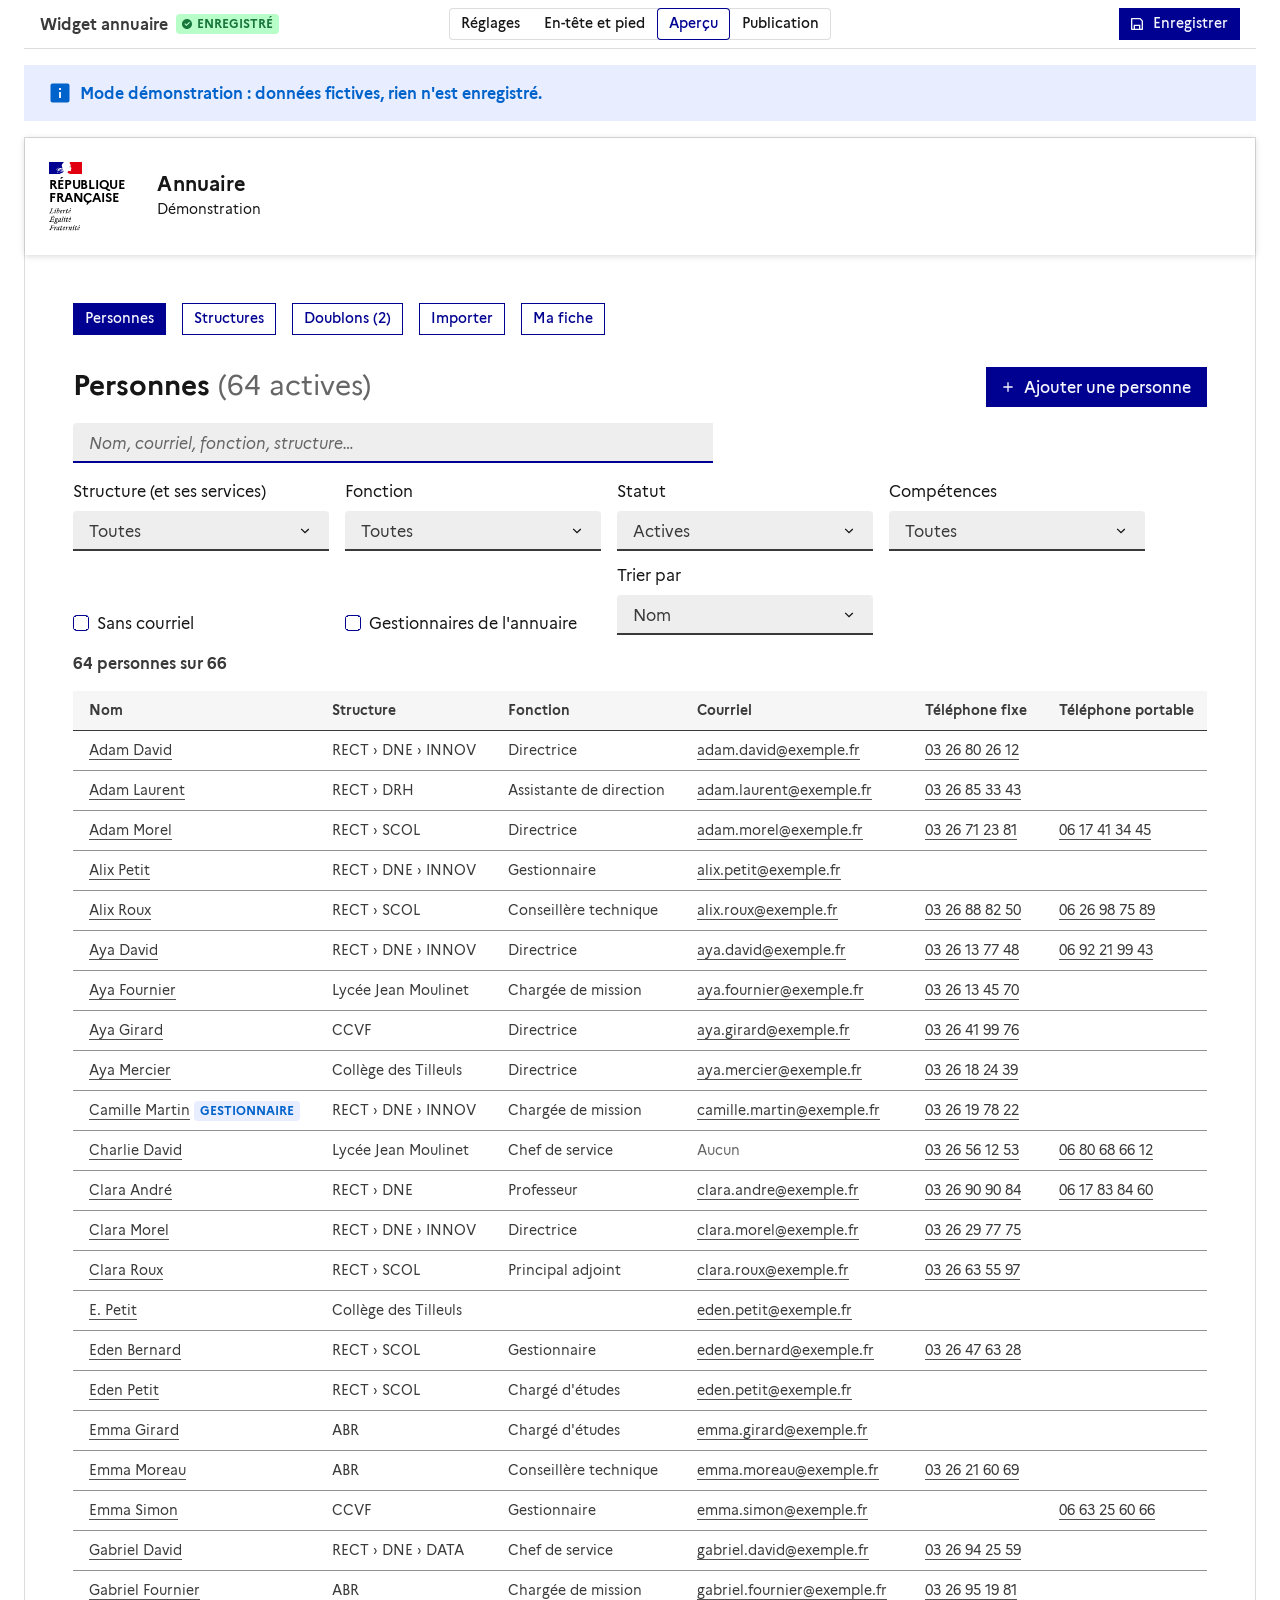
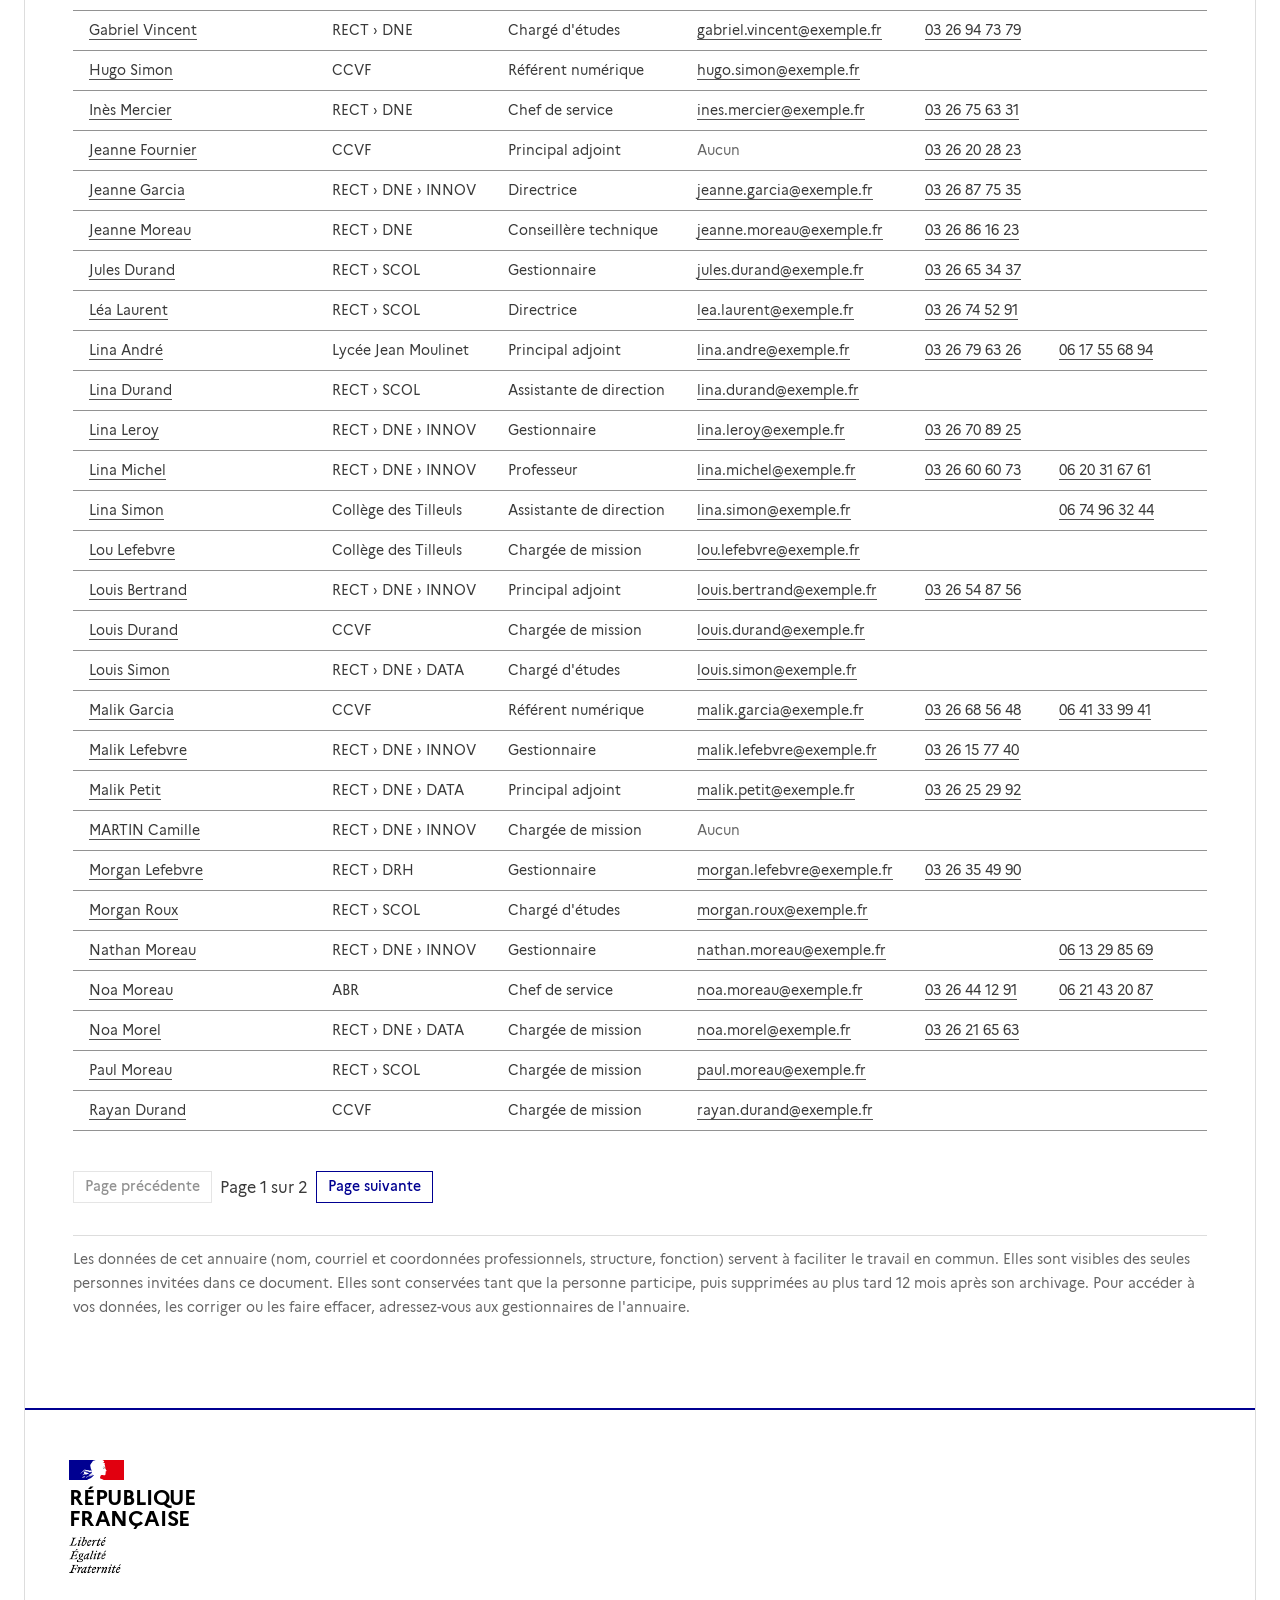
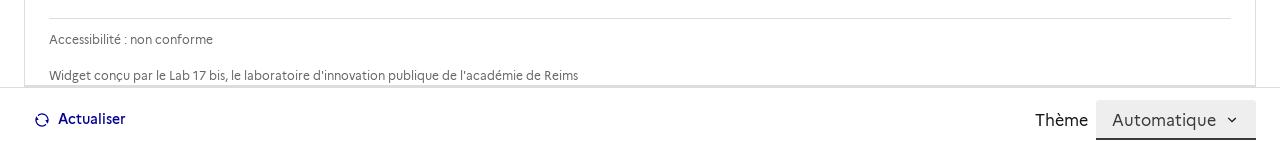
<file: index.html>
<!DOCTYPE html>
<html lang="fr" data-fr-theme="light">
<head>
  <meta charset="utf-8">
  <meta http-equiv="Content-Security-Policy" content="default-src 'self'; script-src 'self' 'unsafe-eval' https://docs.getgrist.com; style-src 'self' 'unsafe-inline' https://cdn.jsdelivr.net; img-src 'self' data: blob: https:; font-src 'self' data: https://cdn.jsdelivr.net; connect-src 'self' https: http://localhost:* http://127.0.0.1:*; frame-src 'self' https:; worker-src 'self' blob:; object-src 'none'; base-uri 'none'; form-action 'self'">
  <meta name="viewport" content="width=device-width, initial-scale=1">
  <title>Annuaire</title>
  <link rel="stylesheet" href="vendor/dsfr/dsfr.min.css">
  <link rel="stylesheet" href="vendor/dsfr/utility/icons/icons.min.css">
  <link rel="stylesheet" href="commun/page.css?v=2">
  <link rel="stylesheet" href="commun/barre.css?v=3">
  <link rel="stylesheet" href="commun/configuration.css?v=8">
  <link rel="stylesheet" href="css/app.css?v=1">
  <script src="https://docs.getgrist.com/grist-plugin-api.js"></script>
</head>
<body>
  <a class="fr-link an-evitement" href="#an-app">Aller au contenu</a>
  <div id="entete"></div>

  <div id="an-demo" class="fr-notice fr-notice--info an-ecran" hidden>
    <div class="an-marge">
      <div class="fr-notice__body">
        <p class="fr-notice__title">Mode démonstration : données fictives, rien n'est enregistré.</p>
      </div>
    </div>
  </div>

  <div id="an-coque" class="an-marge"></div>
  <main id="an-app" class="an-marge" tabindex="-1">
    <p>Chargement…</p>
  </main>

  <div id="pied"></div>
  <div class="an-pied an-marge an-ecran">
    <div class="an-pied__liens">
      <a class="fr-link fr-text--sm" href="#/reglages">Réglages</a>
      <button type="button" class="fr-btn fr-btn--sm fr-btn--tertiary-no-outline fr-icon-refresh-line fr-btn--icon-left" id="an-actualiser">Actualiser</button>
    </div>
    <div class="an-pied__theme">
      <label class="fr-label" for="an-theme">Thème</label>
      <select class="fr-select fr-select--sm" id="an-theme">
        <option value="auto">Automatique</option>
        <option value="light">Clair</option>
        <option value="dark">Sombre</option>
      </select>
    </div>
  </div>

  <script src="commun/page-dsfr.js?v=3"></script>
  <script src="commun/page-editeur.js?v=1"></script>
  <script src="commun/barre.js?v=3"></script>
  <script src="commun/configuration.js?v=13"></script>
  <script src="js/app.js?v=5"></script>
</body>
</html>
</file>
<file: commun/page.css>
/* En-tête, pied de page et formulaire de réglage communs (questionnaire, catalogue, suivi-projet). */

.pd-entete .fr-header__operator img.pd-logo {
  display: block;
}

.pd-entete .pd-accueil {
  background-image: none;
}

.pd-pied-marques {
  display: flex;
  flex-wrap: wrap;
  align-items: center;
  gap: 1.5rem 2rem;
}

.pd-pied-marques .fr-logo {
  margin: 0;
}

.pd-pied {
  margin-top: 3rem;
}

/* Mention de l'auteur des widgets */
.pd-credit {
  flex-basis: 100%;
  margin: .5rem 0 0;
  font-size: .75rem;
  line-height: 1.25rem;
  color: var(--text-mention-grey);
}
.pd-pied--credit {
  margin-top: 1rem;
  padding: .5rem 1.5rem;
}
.pd-pied--credit .pd-credit { margin: 0; }
.pd-credit--seul { margin: 0; padding: .5rem 1.5rem; }
@media print { .pd-credit { color: #000; } }

/* Formulaire de réglage */
.pe-section {
  margin-top: 2rem;
  padding-top: 1rem;
  border-top: 1px solid var(--border-default-grey);
}

.pe-ligne {
  padding: 1rem;
  margin-bottom: 1rem;
  background: var(--background-alt-grey);
}

.pe-apercu {
  display: block;
  max-height: 5rem;
  max-width: 100%;
  width: auto;
  background: #fff;
  border: 1px solid var(--border-default-grey);
  padding: 0.25rem;
}

.pe-couleur {
  display: flex;
  align-items: center;
  gap: 1rem;
  margin-top: 0.5rem;
}

.pe-couleur input[type="color"] {
  width: 3rem;
  height: 2.5rem;
  border: 1px solid var(--border-default-grey);
  padding: 0;
}

.pe-vide {
  color: var(--text-mention-grey);
  margin: 0;
}

.pd-pied-sans-marque .fr-footer__content { flex-basis: 100%; max-width: 100%; margin-left: 0; }
</file>
<file: commun/barre.css>
/* Barre commune de l'éditeur des widgets (BarreLab). Fichier partagé : même copie dans chaque dépôt. */
.cl-barre { position: sticky; top: 0; z-index: 750; display: flex; flex-wrap: wrap; gap: .5rem 1rem; align-items: center; padding: .5rem 1rem; margin-bottom: 1rem; background: var(--background-default-grey); border-bottom: 1px solid var(--border-default-grey); }
.cl-titre { display: flex; gap: .5rem; align-items: center; flex: 1 1 0; min-width: 12rem; }
.cl-nom { margin: 0; font-weight: 700; white-space: nowrap; }
.cl-titre .fr-badge { margin: 0; white-space: nowrap; }
/* Le nom et le statut tiennent sur une ligne : la barre ne change pas de hauteur quand le statut change. */
.cl-titre { min-width: max-content; }
.cl-onglets { flex: 0 1 auto; display: flex; justify-content: center; }
.cl-barre .fr-segmented { margin: 0; }
.cl-actions { flex: 1 1 0; display: flex; gap: .5rem; justify-content: flex-end; align-items: center; min-width: 10rem; }
.cl-actions .fr-btn { margin: 0; white-space: nowrap; }
.cl-sous { flex: 1 0 100%; display: flex; justify-content: center; padding-top: .25rem; border-top: 1px solid var(--border-default-grey); }
.cl-sous[hidden] { display: none; }

/* Éditeur : l'en-tête et le pied de page du widget ne s'affichent que dans l'onglet Aperçu. */
.cl-mode-editeur #entete, .cl-mode-editeur #pied { display: none; }

/* Page d'usage : pas de barre ; un lien discret en bas de page rouvre l'éditeur. */
.cl-mode-page .cl-barre, .cl-mode-page .cl-config, .cl-mode-page .cl-avis-apercu { display: none !important; }
.cl-editer { display: none; margin: 1rem auto; max-width: 78rem; padding: 0 1rem; text-align: right; }
.cl-mode-page .cl-editer { display: block; }
@media print { .cl-barre, .cl-editer { display: none !important; } }

/* Accès aux réglages : la barre suffit, les anciens liens et boutons « Réglages » ou « Configurer » de l'outil sont masqués. */
a[href="#/reglages"], a[href="#reglages"], li:has(> a[href="#/reglages"]), #gc-reglages, #gg-reglages { display: none !important; }
.cl-mode-page .ed-message .fr-alert--info, .cl-mode-page .ed-message .fr-alert--success { display: none; }

/* Widget sans accès au document : seul le message reste visible. */
.lab-sans-acces > *:not(.lab-acces) { display: none !important; }
.lab-acces { margin: 1rem; }
</file>
<file: commun/configuration.css>
/* Page de configuration commune (ConfigLab). La barre elle-même est dans barre.css (BarreLab). */
.cl-message:empty { display: none; }
.cl-message { margin-bottom: 1rem; }
.cl-config > .fr-notice { margin: 0 0 1rem; }
.cl-panneau { max-width: 48rem; padding: 1.5rem; background: var(--background-default-grey); border: 1px solid var(--border-default-grey); }
.cl-section[hidden] { display: none; }
.cl-section[data-cl-section="vue"] { display: none; }
.cl-code { font-family: ui-monospace, SFMono-Regular, Menlo, Consolas, monospace; font-size: .8125rem; }
.cl-apercu { border: 1px solid var(--border-default-grey); background: var(--background-default-grey); }
.cl-apercu .pd-pied { margin-top: 0; }
.cl-apercu__contenu { min-height: 8rem; }
.cl-mode { margin-bottom: 2rem; padding-bottom: 1.5rem; border-bottom: 1px solid var(--border-default-grey); }

/* Bouton d'accès à la configuration, placé en haut de l'outil (ajout 2026-11-24) */
.cl-acces { text-align: right; margin: .5rem 0; }
@media print { .cl-acces { display: none !important; } }
</file>
<file: css/app.css>
/* Mise en page propre à grist-annuaire. Les composants viennent du DSFR. */

body { background: var(--background-default-grey); color: var(--text-default-grey); min-height: 100vh; display: flex; flex-direction: column; }
.an-marge { padding-left: 1.5rem; padding-right: 1.5rem; }
#an-app { flex: 1; padding-top: 1rem; padding-bottom: 2rem; }
#an-app:focus { outline: none; }
.an-evitement { position: absolute; left: -999px; }
.an-evitement:focus { left: 1rem; top: .5rem; z-index: 10; background: var(--background-default-grey); }

.an-nav { margin-bottom: 1rem; }
.an-titre-ligne { display: flex; flex-wrap: wrap; justify-content: space-between; align-items: flex-start; gap: 1rem; margin-bottom: 1rem; }
.an-titre-ligne h1 { margin-bottom: .25rem; }
.an-compte { color: var(--text-mention-grey); font-weight: 400; }
.an-requis { color: var(--text-mention-grey); font-weight: 400; font-size: .75rem; }
.an-alerte { margin-bottom: 1rem; }
.an-badges { display: inline-flex; flex-wrap: wrap; gap: .25rem; margin: 0 0 0 .25rem; padding: 0; list-style: none; vertical-align: middle; }
.an-badges li { margin: 0; padding: 0; }

.an-recherche { max-width: 40rem; margin-bottom: 1rem; }
.an-filtres { display: grid; grid-template-columns: repeat(auto-fit, minmax(12rem, 16rem)); gap: .75rem 1rem; margin-bottom: 1rem; align-items: end; }
.an-filtres .fr-select-group, .an-filtres .fr-checkbox-group { margin: 0; }
.an-resultat { margin: .5rem 0 1rem; font-weight: 700; }

.an-table table { width: 100%; }
.an-table td, .an-table th { vertical-align: top; }
.an-table a { word-break: break-word; }
.an-pagination { display: flex; flex-wrap: wrap; gap: .5rem; align-items: center; margin-top: 1rem; }

.an-fiche { display: grid; grid-template-columns: minmax(0, 2fr) minmax(16rem, 1fr); gap: 2rem; }
@media (max-width: 62em) { .an-fiche { grid-template-columns: 1fr; } }
.an-lateral { background: var(--background-alt-grey); padding: 1rem 1.25rem; align-self: start; }
.an-infos { margin: 0; }
.an-infos dt { font-weight: 700; margin-top: .75rem; }
.an-infos dd { margin: 0; }
.an-form { max-width: 60rem; }
.an-grille { display: grid; grid-template-columns: repeat(auto-fit, minmax(14rem, 1fr)); gap: 0 1.5rem; }
.an-grille .an-large { grid-column: 1 / -1; }
.an-liste-simple { list-style: none; padding: 0; margin: 0; }
.an-liste-simple li { padding: .375rem 0; border-bottom: 1px solid var(--border-default-grey); }

.an-arbre, .an-arbre ul { list-style: none; margin: 0; padding: 0; }
.an-arbre ul { padding-left: 1.5rem; border-left: 1px solid var(--border-default-grey); margin-left: .5rem; }
.an-arbre li { padding: .25rem 0; }
.an-arbre__n { color: var(--text-mention-grey); font-size: .875rem; }

.an-paire { border: 1px solid var(--border-default-grey); padding: 1rem; margin-bottom: 1rem; }
.an-paire__fiches { display: grid; grid-template-columns: 1fr 1fr; gap: 1rem; margin-bottom: .75rem; }
@media (max-width: 48em) { .an-paire__fiches { grid-template-columns: 1fr; } }
.an-paire__fiche { background: var(--background-alt-grey); padding: .75rem; }
.an-raison { color: var(--text-mention-grey); font-size: .875rem; }

.an-apercu-import td.an-ko { color: var(--text-default-error); }
.an-mention { font-size: .875rem; color: var(--text-mention-grey); border-top: 1px solid var(--border-default-grey); padding-top: .75rem; margin-top: 2rem; white-space: pre-line; }

.an-champ-perso { border: 1px solid var(--border-default-grey); padding: .75rem 1rem; margin-bottom: .75rem; }
.an-champ-perso .an-grille { align-items: end; }

.an-pied { display: flex; flex-wrap: wrap; justify-content: space-between; align-items: center; gap: 1rem; padding-top: .75rem; padding-bottom: .75rem; border-top: 1px solid var(--border-default-grey); font-size: .875rem; }
.an-pied__liens { display: flex; align-items: center; gap: 1rem; }
.an-pied__theme { display: flex; align-items: center; gap: .5rem; }
.an-pied__theme .fr-label, .an-pied__theme .fr-select { margin: 0; width: auto; }

@media print {
  .an-ecran, .an-nav, #entete, #pied, .an-pied, .an-recherche, .an-filtres, .an-pagination { display: none !important; }
}
</file>
